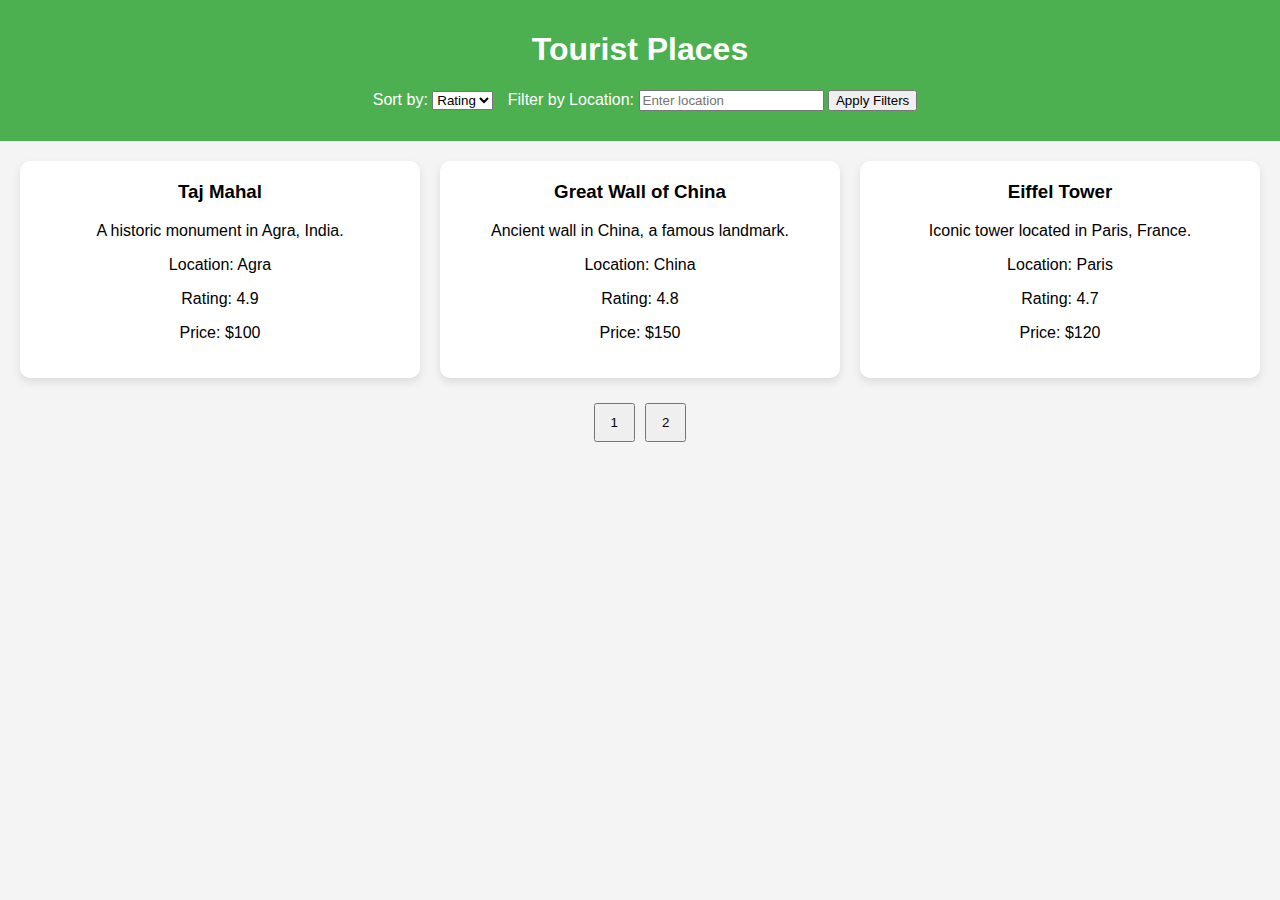
<file: index.html>
<!DOCTYPE html>
<html lang="en">
<head>
    <meta charset="UTF-8">
    <meta name="viewport" content="width=device-width, initial-scale=1.0">
    <title>Tourist Places</title>
    <link rel="stylesheet" href="style.css">
</head>
<body>
    <header>
        <h1>Tourist Places</h1>
        <div class="controls">
            <label for="sort">Sort by:</label>
            <select id="sort">
                <option value="rating">Rating</option>
                <option value="price">Price</option>
            </select>

            <label for="filter-location">Filter by Location:</label>
            <input type="text" id="filter-location" placeholder="Enter location">
            <button id="apply-filters">Apply Filters</button>
        </div>
    </header>

    <section id="places-list"></section>
    <div id="pagination"></div>

    <script src="script.js"></script>
</body>
</html>
</file>
<file: style.css>
*{
    box-sizing: border-box;
}

body {
    font-family: Arial, sans-serif;
    margin: 0;
    padding: 0;
    background-color: #f4f4f4;
    text-align: center;
}

header {
    background-color: #4CAF50;
    color: white;
    padding: 10px;
    text-align: center;
}

.controls {
    margin: 20px;
    text-align: center;
}

.controls label {
    margin-left: 10px;
}
#places-list {
    display: grid;
    grid-template-columns: repeat(auto-fit, minmax(300px, 1fr));
    gap: 20px;
    margin: 20px;
    padding: 0;
}

.place-card {
    background-color: white;
    padding: 20px;
    border-radius: 10px;
    box-shadow: 0 4px 8px rgba(0, 0, 0, 0.1);
    text-align: center;
}

.place-card img {
    width: 100%;
    height: auto;
    border-radius: 10px;
    margin-top: 10px;
}

.place-card h3 {
    margin-top: 0;
}

#pagination {
    text-align: center;
    margin: 20px;
}

#pagination button {
    padding: 10px 15px;
    margin: 5px;
}

#sign-up, #register {
    text-align: center;
    margin: 40px 0;
}

form {
    display: inline-block;
    text-align: left;
    background-color: #fff;
    padding: 20px;
    border-radius: 10px;
    box-shadow: 0 4px 8px rgba(0, 0, 0, 0.1);
}

#sign-up-form label {
    display: block;
    margin-bottom: 8px;
}

#sign-up-form input {
    width: 100%;
    padding: 10px;
    margin-bottom: 20px;
    border-radius: 5px;
    border: 1px solid #ccc;
}

#sign-up-form button {
    width: 100%;
    padding: 10px;
    background-color: #4CAF50;
    color: white;
    border: none;
    border-radius: 5px;
    cursor: pointer;
}

#register-form label {
    display: block;
    margin-bottom: 8px;
}

#register-form input {
    width: 100%;
    padding: 10px;
    margin-bottom: 20px;
    border-radius: 5px;
    border: 1px solid #ccc;
}

#register-form button {
    width: 100%;
    padding: 10px;
    background-color: #4CAF50;
    color: white;
    border: none;
    border-radius: 5px;
    cursor: pointer;
}
</file>
